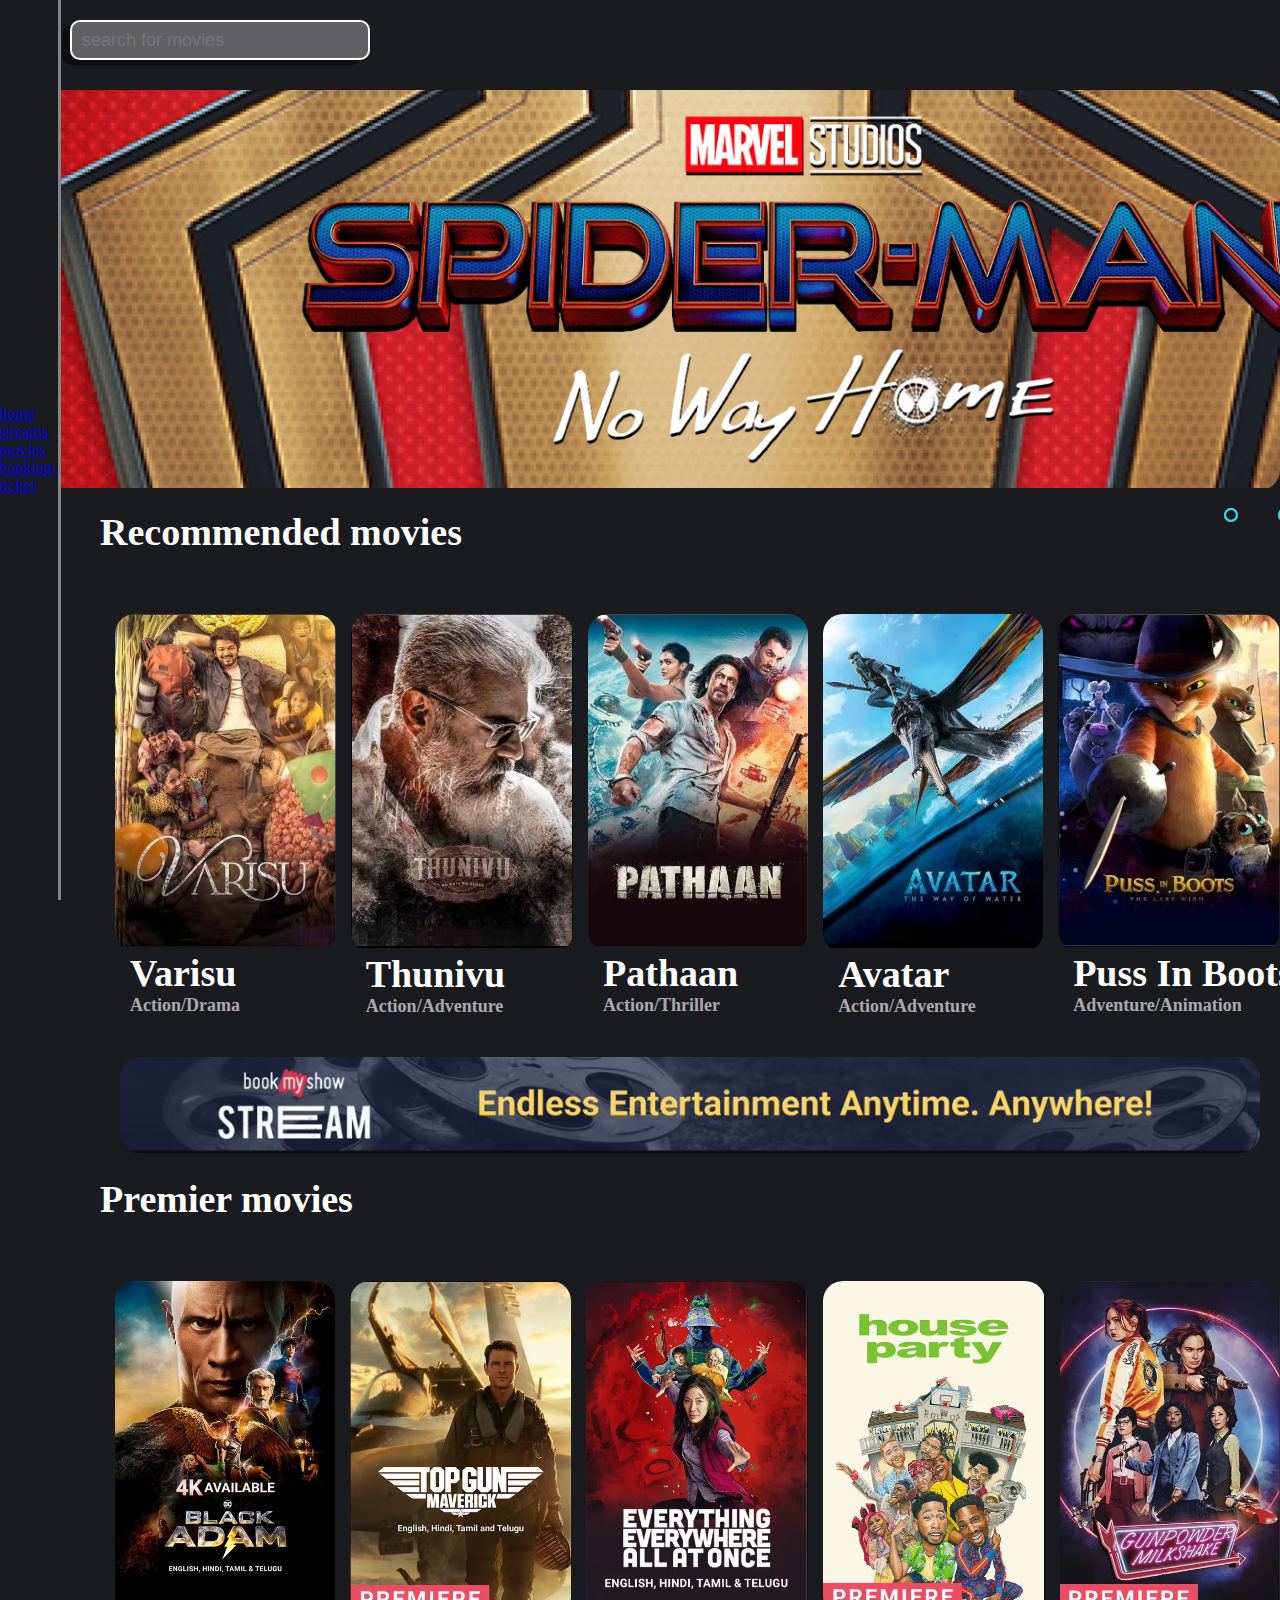
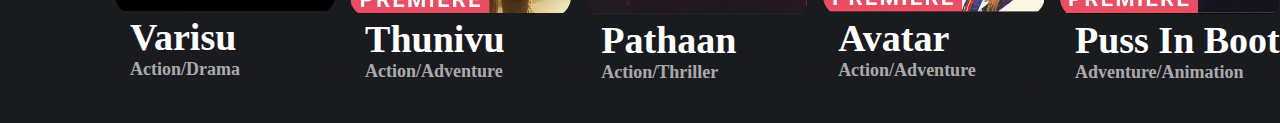
<file: book-slot/index.html>
<!DOCTYPE html>
<html lang="en">
<head>
  <meta charset="UTF-8">
  <meta http-equiv="X-UA-Compatible" content="IE=edge">
  <meta name="viewport" content="width=device-width, initial-scale=1.0">
  <title>Document</title>
  <link rel="stylesheet" href="index.css">
</head>
<body>
  <div class="home">
    <header>
      <nav>
          <ul>
              <li><a href="#">home</a></li>
              <li><a href="#">streams</a></li>
              <li><a href="#">movies</a></li>
              <li><a href="#">booking-ticket</a></li>
          </ul>
      </nav>
      <div class="searchbar">
        <input type="search" placeholder="search for movies">
      </div>
  </header>
    <div class="ad-con">
      <div class="s">
      <div class="slides">
        <!--radio buttons start-->
        <input type="radio" name="radio-btn" id="radio1">
        <input type="radio" name="radio-btn" id="radio2">
        <input type="radio" name="radio-btn" id="radio3">
        <input type="radio" name="radio-btn" id="radio4">
        <!--radio buttons end-->
        <!--slide images start-->
        <div class="slide first">
          <a href=""><img src="/book-slot/asserts/con1.png"width='100%' height="100%" alt=""></a>
        </div>
        <div class="slide">
          <a href=""><img src="/book-slot/asserts/con2.png"width='100%' height="100%" alt=""></a>
        </div>
        <div class="slide">
          <a href=""><img src="/book-slot/asserts/con3.png"width='100%' height="100%" alt=""></a>
        </div>
        <div class="slide">
          <a href=""><img src="/book-slot/asserts/con4.png"width='100%' height="100%" alt=""></a>
        </div>
        <!--automatic navigation start-->
        <div class="navigation-auto">
          <div class="auto-btn1"></div>
          <div class="auto-btn2"></div>
          <div class="auto-btn3"></div>
          <div class="auto-btn4"></div>
        </div>
    </div>
            <!--slide images end-->
        
        <!--manual navigation start-->
    <div class="navigation-manual"> 
      <label for="radio1" class="manual-btn"></label>
      <label for="radio2" class="manual-btn"></label>
      <label for="radio3" class="manual-btn"></label>
      <label for="radio4" class="manual-btn"></label>
    </div>
    <!--manual navigation end-->
  </div>
    </div>
  </div>
    <div class="recommended">
      <h3>Recommended movies</h3>
      <div class="movies">
        <a href="#"><div class="m1">
          <div class="h">
          <img src="/book-slot/asserts/movies/m1.png"width='100%' height="100%">
        </div>
          <h3>Varisu</h3>
          <h4>Action/Drama</h4>
        </div></a>
        <a href="#"><div class="m1">
          <div class="h">
          <img src="/book-slot/asserts/movies/m2.png"width='100%' height="100%">
        </div>
          <h3>Thunivu</h3>
          <h4>Action/Adventure</h4>
        </div></a>
        <a href="#"><div class="m1">
          <div class="h">
          <img src="/book-slot/asserts/movies/m3.png"width='100%' height="100%">
        </div>
          <h3>Pathaan</h3>
          <h4>Action/Thriller</h4>
        </div></a>
        <a href="#"><div class="m1">
          <div class="h">
          <img src="/book-slot/asserts/movies/m4.png"width='100%' height="100%">
        </div>
          <h3>Avatar</h3>
          <h4>Action/Adventure</h4>
        </div></a>
        <a href="#"><div class="m1">
          <div class="h">
          <img src="/book-slot/asserts/movies/m5.png"width='100%' height="100%">
        </div>
          <h3>Puss In Boots</h3>
          <h4>Adventure/Animation</h4>
        </div></a>
      </div>
      <div class="banner">
      <div class="show-con">
        <img src="/book-slot/asserts/banner.png"width='100%' height="100%">
      </div>
      </div>

      <div class="premier">
        <h3>Premier movies</h3>
        <div class="pmovies">
          <a href="#"><div class="p1">
            <div class="h">
            <img src="/book-slot/asserts/premier/p1.png " width='100%' height="100%">
          </div>
            <h3>Varisu</h3>
            <h4>Action/Drama</h4>
          </div></a>
          <a href="#"><div class="p1">
            <div class="h">
            <img src="/book-slot/asserts/premier/p2.png"width='100%' height="100%">
          </div>
            <h3>Thunivu</h3>
            <h4>Action/Adventure</h4>
          </div></a>
          <a href="#"><div class="p1">
            <div class="h">
            <img src="/book-slot/asserts/premier/p3.png"width='100%' height="100%">
          </div>
            <h3>Pathaan</h3>
            <h4>Action/Thriller</h4>
          </div></a>
          <a href="#"><div class="p1">
            <div class="h">
            <img src="/book-slot/asserts/premier/p4.png"width='100%' height="100%">
          </div>
            <h3>Avatar</h3>
            <h4>Action/Adventure</h4>
          </div></a>
          <a href="#"><div class="p1">
            <div class="h">
            <img src="/book-slot/asserts/premier/p5.png"width='100%' height="100%">
          </div>
            <h3>Puss In Boots</h3>
            <h4>Adventure/Animation</h4>
          </div></a>
        </div>
    </div>
  </div>
  

  <script type="text/javascript">
    var counter = 1;
    setInterval(function(){
      document.getElementById('radio' + counter).checked = true;
      counter++;
      if(counter > 4){
        counter = 1;
      }
    }, 5000);
    </script>
</body>
</html>
</file>
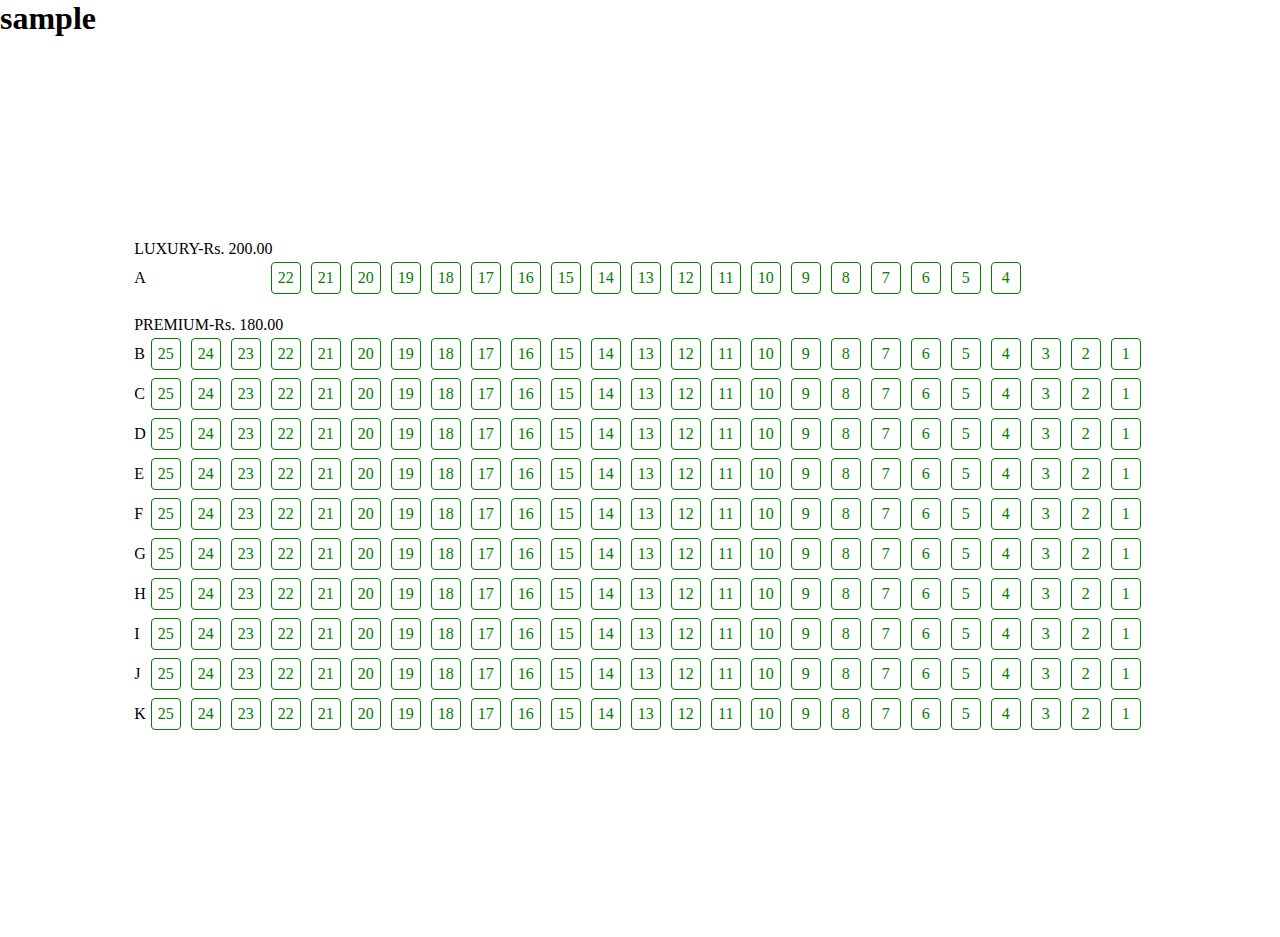
<file: book-slot/book.html>
<!DOCTYPE html>
<html lang="en">
<head>
    <meta charset="UTF-8">
    <meta http-equiv="X-UA-Compatible" content="IE=edge">
    <meta name="viewport" content="width=device-width, initial-scale=1.0">
    <title>Document</title>
    <link rel="stylesheet" href="book.css">
</head>
<body>
    <div class="Home">
        <header>
            <div class="name">
                <h1>sample</h1>
            </div>
        </header>
        <div class="seats">
            <div class="block">
                <table cellspacing="0" cellpadding="0">
                    <tbody>
                        <tr>
                            <td class="priceA1" colspan="2">
                                <div class="seatp">LUXURY-Rs. 200.00</div>
                            </td>
                        </tr>
                        <tr>
                            <td>
                                <div class="seatR-setrow1">A</div>
                            </td>
                            <td class="SeatRow1">
                                <div class="seatI">&nbsp;
                                    
                                </div>
                                <div class="seatI">
                                    &nbsp;
                                </div>
                                <div class="seatI">
                                    &nbsp;
                                </div>
                                <div class="seatI">
                                    <a href="#">22</a>
                                </div>
                                <div class="seatI">
                                    <a href="#">21</a>
                                </div>
                                <div class="seatI">
                                    <a href="#">20</a>
                                </div>
                                <div class="seatI">
                                    <a href="#">19</a>
                                </div>
                                <div class="seatI">
                                    <a href="#">18</a>
                                </div>
                                <div class="seatI">
                                    <a href="#">17</a>
                                </div>
                                <div class="seatI">
                                    <a href="#">16</a>
                                </div>
                                <div class="seatI">
                                    <a href="#">15</a>
                                </div>
                                <div class="seatI">
                                    <a href="#">14</a>
                                </div>
                                <div class="seatI">
                                    <a href="#">13</a>
                                </div>
                                <div class="seatI">
                                    <a href="#">12</a>
                                </div>
                                <div class="seatI">
                                    <a href="#">11</a>
                                </div>
                                <div class="seatI">
                                    <a href="#">10</a>
                                </div>
                                <div class="seatI">
                                    <a href="#">9</a>
                                </div>
                                <div class="seatI">
                                    <a href="#">8</a>
                                </div>
                                <div class="seatI">
                                    <a href="#">7</a>
                                </div>
                                <div class="seatI">
                                    <a href="#">6</a>
                                </div>
                                <div class="seatI">
                                    <a href="#">5</a>
                                </div>
                                <div class="seatI">
                                    <a href="#">4</a>
                                </div>
                                <div class="seatI">
                                    &nbsp;
                                </div>
                                <div class="seatI">
                                    &nbsp;
                                </div>
                                <div class="seatI">
                                    &nbsp;
                                </div>
                            </td>
                        <tr>
                            <td colspan="2">&nbsp;</td>
                        </tr>
                        <tr>
                            <td class="priceA1" colspan="2">
                                <div class="seatP">PREMIUM-Rs. 180.00</div>
                            </td>
                        </tr>
                        <tr>    
                            <td>
                                <div class="seatR-setrow1">B</div>
                            </td>
                            <td class="SeatRow1">
                                <div class="seatI">
                                    <a href="#">25</a>
                                </div>
                                <div class="seatI">
                                    <a href="#">24</a>
                                </div>
                                <div class="seatI">
                                    <a href="#">23</a>
                                </div>
                                <div class="seatI">
                                    <a href="#">22</a>
                                </div>
                                <div class="seatI">
                                    <a href="#">21</a>
                                </div>
                                <div class="seatI">
                                    <a href="#">20</a>
                                </div>
                                <div class="seatI">
                                    <a href="#">19</a>
                                </div>
                                <div class="seatI">
                                    <a href="#">18</a>
                                </div>
                                <div class="seatI">
                                    <a href="#">17</a>
                                </div>
                                <div class="seatI">
                                    <a href="#">16</a>
                                </div>
                                <div class="seatI">
                                    <a href="#">15</a>
                                </div>
                                <div class="seatI">
                                    <a href="#">14</a>
                                </div>
                                <div class="seatI">
                                    <a href="#">13</a>
                                </div>
                                <div class="seatI">
                                    <a href="#">12</a>
                                </div>
                                <div class="seatI">
                                    <a href="#">11</a>
                                </div>
                                <div class="seatI">
                                    <a href="#">10</a>
                                </div>
                                <div class="seatI">
                                    <a href="#">9</a>
                                </div>
                                <div class="seatI">
                                    <a href="#">8</a>
                                </div>
                                <div class="seatI">
                                    <a href="#">7</a>
                                </div>
                                <div class="seatI">
                                    <a href="#">6</a>
                                </div>
                                <div class="seatI">
                                    <a href="#">5</a>
                                </div>
                                <div class="seatI">
                                    <a href="#">4</a>
                                </div>
                                <div class="seatI">
                                    <a href="#">3</a>
                                </div>
                                <div class="seatI">
                                    <a href="#">2</a>
                                </div>
                                <div class="seatI">
                                    <a href="#">1</a>
                                </div>
                            </td>
                        </tr>
                        <tr>    <!--C-->
                            <td>
                                <div class="seatR-setrow1">C</div>
                            </td>
                            <td class="SeatRow1">
                                <div class="seatI">
                                    <a href="#">25</a>
                                </div>
                                <div class="seatI">
                                    <a href="#">24</a>
                                </div>
                                <div class="seatI">
                                    <a href="#">23</a>
                                </div>
                                <div class="seatI">
                                    <a href="#">22</a>
                                </div>
                                <div class="seatI">
                                    <a href="#">21</a>
                                </div>
                                <div class="seatI">
                                    <a href="#">20</a>
                                </div>
                                <div class="seatI">
                                    <a href="#">19</a>
                                </div>
                                <div class="seatI">
                                    <a href="#">18</a>
                                </div>
                                <div class="seatI">
                                    <a href="#">17</a>
                                </div>
                                <div class="seatI">
                                    <a href="#">16</a>
                                </div>
                                <div class="seatI">
                                    <a href="#">15</a>
                                </div>
                                <div class="seatI">
                                    <a href="#">14</a>
                                </div>
                                <div class="seatI">
                                    <a href="#">13</a>
                                </div>
                                <div class="seatI">
                                    <a href="#">12</a>
                                </div>
                                <div class="seatI">
                                    <a href="#">11</a>
                                </div>
                                <div class="seatI">
                                    <a href="#">10</a>
                                </div>
                                <div class="seatI">
                                    <a href="#">9</a>
                                </div>
                                <div class="seatI">
                                    <a href="#">8</a>
                                </div>
                                <div class="seatI">
                                    <a href="#">7</a>
                                </div>
                                <div class="seatI">
                                    <a href="#">6</a>
                                </div>
                                <div class="seatI">
                                    <a href="#">5</a>
                                </div>
                                <div class="seatI">
                                    <a href="#">4</a>
                                </div>
                                <div class="seatI">
                                    <a href="#">3</a>
                                </div>
                                <div class="seatI">
                                    <a href="#">2</a>
                                </div>
                                <div class="seatI">
                                    <a href="#">1</a>
                                </div>
                            </td>
                        <tr>    <!--D-->
                            <td>
                                <div class="seatR-setrow1">D</div>
                            </td>
                            <td class="SeatRow1">
                                <div class="seatI">
                                    <a href="#">25</a>
                                </div>
                                <div class="seatI">
                                    <a href="#">24</a>
                                </div>
                                <div class="seatI">
                                    <a href="#">23</a>
                                </div>
                                <div class="seatI">
                                    <a href="#">22</a>
                                </div>
                                <div class="seatI">
                                    <a href="#">21</a>
                                </div>
                                <div class="seatI">
                                    <a href="#">20</a>
                                </div>
                                <div class="seatI">
                                    <a href="#">19</a>
                                </div>
                                <div class="seatI">
                                    <a href="#">18</a>
                                </div>
                                <div class="seatI">
                                    <a href="#">17</a>
                                </div>
                                <div class="seatI">
                                    <a href="#">16</a>
                                </div>
                                <div class="seatI">
                                    <a href="#">15</a>
                                </div>
                                <div class="seatI">
                                    <a href="#">14</a>
                                </div>
                                <div class="seatI">
                                    <a href="#">13</a>
                                </div>
                                <div class="seatI">
                                    <a href="#">12</a>
                                </div>
                                <div class="seatI">
                                    <a href="#">11</a>
                                </div>
                                <div class="seatI">
                                    <a href="#">10</a>
                                </div>
                                <div class="seatI">
                                    <a href="#">9</a>
                                </div>
                                <div class="seatI">
                                    <a href="#">8</a>
                                </div>
                                <div class="seatI">
                                    <a href="#">7</a>
                                </div>
                                <div class="seatI">
                                    <a href="#">6</a>
                                </div>
                                <div class="seatI">
                                    <a href="#">5</a>
                                </div>
                                <div class="seatI">
                                    <a href="#">4</a>
                                </div>
                                <div class="seatI">
                                    <a href="#">3</a>
                                </div>
                                <div class="seatI">
                                    <a href="#">2</a>
                                </div>
                                <div class="seatI">
                                    <a href="#">1</a>
                                </div>
                            </td>
                        <tr>    <!--E-->
                            <td>
                                <div class="seatR-setrow1">E</div>
                            </td>
                            <td class="SeatRow1">
                                <div class="seatI">
                                    <a href="#">25</a>
                                </div>
                                <div class="seatI">
                                    <a href="#">24</a>
                                </div>
                                <div class="seatI">
                                    <a href="#">23</a>
                                </div>
                                <div class="seatI">
                                    <a href="#">22</a>
                                </div>
                                <div class="seatI">
                                    <a href="#">21</a>
                                </div>
                                <div class="seatI">
                                    <a href="#">20</a>
                                </div>
                                <div class="seatI">
                                    <a href="#">19</a>
                                </div>
                                <div class="seatI">
                                    <a href="#">18</a>
                                </div>
                                <div class="seatI">
                                    <a href="#">17</a>
                                </div>
                                <div class="seatI">
                                    <a href="#">16</a>
                                </div>
                                <div class="seatI">
                                    <a href="#">15</a>
                                </div>
                                <div class="seatI">
                                    <a href="#">14</a>
                                </div>
                                <div class="seatI">
                                    <a href="#">13</a>
                                </div>
                                <div class="seatI">
                                    <a href="#">12</a>
                                </div>
                                <div class="seatI">
                                    <a href="#">11</a>
                                </div>
                                <div class="seatI">
                                    <a href="#">10</a>
                                </div>
                                <div class="seatI">
                                    <a href="#">9</a>
                                </div>
                                <div class="seatI">
                                    <a href="#">8</a>
                                </div>
                                <div class="seatI">
                                    <a href="#">7</a>
                                </div>
                                <div class="seatI">
                                    <a href="#">6</a>
                                </div>
                                <div class="seatI">
                                    <a href="#">5</a>
                                </div>
                                <div class="seatI">
                                    <a href="#">4</a>
                                </div>
                                <div class="seatI">
                                    <a href="#">3</a>
                                </div>
                                <div class="seatI">
                                    <a href="#">2</a>
                                </div>
                                <div class="seatI">
                                    <a href="#">1</a>
                                </div>
                            </td>
                        <tr>    <!--F-->
                            <td>
                                <div class="seatR-setrow1">F</div>
                            </td>
                            <td class="SeatRow1">
                                <div class="seatI">
                                    <a href="#">25</a>
                                </div>
                                <div class="seatI">
                                    <a href="#">24</a>
                                </div>
                                <div class="seatI">
                                    <a href="#">23</a>
                                </div>
                                <div class="seatI">
                                    <a href="#">22</a>
                                </div>
                                <div class="seatI">
                                    <a href="#">21</a>
                                </div>
                                <div class="seatI">
                                    <a href="#">20</a>
                                </div>
                                <div class="seatI">
                                    <a href="#">19</a>
                                </div>
                                <div class="seatI">
                                    <a href="#">18</a>
                                </div>
                                <div class="seatI">
                                    <a href="#">17</a>
                                </div>
                                <div class="seatI">
                                    <a href="#">16</a>
                                </div>
                                <div class="seatI">
                                    <a href="#">15</a>
                                </div>
                                <div class="seatI">
                                    <a href="#">14</a>
                                </div>
                                <div class="seatI">
                                    <a href="#">13</a>
                                </div>
                                <div class="seatI">
                                    <a href="#">12</a>
                                </div>
                                <div class="seatI">
                                    <a href="#">11</a>
                                </div>
                                <div class="seatI">
                                    <a href="#">10</a>
                                </div>
                                <div class="seatI">
                                    <a href="#">9</a>
                                </div>
                                <div class="seatI">
                                    <a href="#">8</a>
                                </div>
                                <div class="seatI">
                                    <a href="#">7</a>
                                </div>
                                <div class="seatI">
                                    <a href="#">6</a>
                                </div>
                                <div class="seatI">
                                    <a href="#">5</a>
                                </div>
                                <div class="seatI">
                                    <a href="#">4</a>
                                </div>
                                <div class="seatI">
                                    <a href="#">3</a>
                                </div>
                                <div class="seatI">
                                    <a href="#">2</a>
                                </div>
                                <div class="seatI">
                                    <a href="#">1</a>
                                </div>
                            </td>
                        <tr>    <!--G-->
                            <td>
                                <div class="seatR-setrow1">G</div>
                            </td>
                            <td class="SeatRow1">
                                <div class="seatI">
                                    <a href="#">25</a>
                                </div>
                                <div class="seatI">
                                    <a href="#">24</a>
                                </div>
                                <div class="seatI">
                                    <a href="#">23</a>
                                </div>
                                <div class="seatI">
                                    <a href="#">22</a>
                                </div>
                                <div class="seatI">
                                    <a href="#">21</a>
                                </div>
                                <div class="seatI">
                                    <a href="#">20</a>
                                </div>
                                <div class="seatI">
                                    <a href="#">19</a>
                                </div>
                                <div class="seatI">
                                    <a href="#">18</a>
                                </div>
                                <div class="seatI">
                                    <a href="#">17</a>
                                </div>
                                <div class="seatI">
                                    <a href="#">16</a>
                                </div>
                                <div class="seatI">
                                    <a href="#">15</a>
                                </div>
                                <div class="seatI">
                                    <a href="#">14</a>
                                </div>
                                <div class="seatI">
                                    <a href="#">13</a>
                                </div>
                                <div class="seatI">
                                    <a href="#">12</a>
                                </div>
                                <div class="seatI">
                                    <a href="#">11</a>
                                </div>
                                <div class="seatI">
                                    <a href="#">10</a>
                                </div>
                                <div class="seatI">
                                    <a href="#">9</a>
                                </div>
                                <div class="seatI">
                                    <a href="#">8</a>
                                </div>
                                <div class="seatI">
                                    <a href="#">7</a>
                                </div>
                                <div class="seatI">
                                    <a href="#">6</a>
                                </div>
                                <div class="seatI">
                                    <a href="#">5</a>
                                </div>
                                <div class="seatI">
                                    <a href="#">4</a>
                                </div>
                                <div class="seatI">
                                    <a href="#">3</a>
                                </div>
                                <div class="seatI">
                                    <a href="#">2</a>
                                </div>
                                <div class="seatI">
                                    <a href="#">1</a>
                                </div>
                            </td>
                        <tr>    <!--H-->
                            <td>
                                <div class="seatR-setrow1">H</div>
                            </td>
                            <td class="SeatRow1">
                                <div class="seatI">
                                    <a href="#">25</a>
                                </div>
                                <div class="seatI">
                                    <a href="#">24</a>
                                </div>
                                <div class="seatI">
                                    <a href="#">23</a>
                                </div>
                                <div class="seatI">
                                    <a href="#">22</a>
                                </div>
                                <div class="seatI">
                                    <a href="#">21</a>
                                </div>
                                <div class="seatI">
                                    <a href="#">20</a>
                                </div>
                                <div class="seatI">
                                    <a href="#">19</a>
                                </div>
                                <div class="seatI">
                                    <a href="#">18</a>
                                </div>
                                <div class="seatI">
                                    <a href="#">17</a>
                                </div>
                                <div class="seatI">
                                    <a href="#">16</a>
                                </div>
                                <div class="seatI">
                                    <a href="#">15</a>
                                </div>
                                <div class="seatI">
                                    <a href="#">14</a>
                                </div>
                                <div class="seatI">
                                    <a href="#">13</a>
                                </div>
                                <div class="seatI">
                                    <a href="#">12</a>
                                </div>
                                <div class="seatI">
                                    <a href="#">11</a>
                                </div>
                                <div class="seatI">
                                    <a href="#">10</a>
                                </div>
                                <div class="seatI">
                                    <a href="#">9</a>
                                </div>
                                <div class="seatI">
                                    <a href="#">8</a>
                                </div>
                                <div class="seatI">
                                    <a href="#">7</a>
                                </div>
                                <div class="seatI">
                                    <a href="#">6</a>
                                </div>
                                <div class="seatI">
                                    <a href="#">5</a>
                                </div>
                                <div class="seatI">
                                    <a href="#">4</a>
                                </div>
                                <div class="seatI">
                                    <a href="#">3</a>
                                </div>
                                <div class="seatI">
                                    <a href="#">2</a>
                                </div>
                                <div class="seatI">
                                    <a href="#">1</a>
                                </div>
                            </td>
                        <tr>    <!--I-->
                            <td>
                                <div class="seatR-setrow1">I</div>
                            </td>
                            <td class="SeatRow1">
                                <div class="seatI">
                                    <a href="#">25</a>
                                </div>
                                <div class="seatI">
                                    <a href="#">24</a>
                                </div>
                                <div class="seatI">
                                    <a href="#">23</a>
                                </div>
                                <div class="seatI">
                                    <a href="#">22</a>
                                </div>
                                <div class="seatI">
                                    <a href="#">21</a>
                                </div>
                                <div class="seatI">
                                    <a href="#">20</a>
                                </div>
                                <div class="seatI">
                                    <a href="#">19</a>
                                </div>
                                <div class="seatI">
                                    <a href="#">18</a>
                                </div>
                                <div class="seatI">
                                    <a href="#">17</a>
                                </div>
                                <div class="seatI">
                                    <a href="#">16</a>
                                </div>
                                <div class="seatI">
                                    <a href="#">15</a>
                                </div>
                                <div class="seatI">
                                    <a href="#">14</a>
                                </div>
                                <div class="seatI">
                                    <a href="#">13</a>
                                </div>
                                <div class="seatI">
                                    <a href="#">12</a>
                                </div>
                                <div class="seatI">
                                    <a href="#">11</a>
                                </div>
                                <div class="seatI">
                                    <a href="#">10</a>
                                </div>
                                <div class="seatI">
                                    <a href="#">9</a>
                                </div>
                                <div class="seatI">
                                    <a href="#">8</a>
                                </div>
                                <div class="seatI">
                                    <a href="#">7</a>
                                </div>
                                <div class="seatI">
                                    <a href="#">6</a>
                                </div>
                                <div class="seatI">
                                    <a href="#">5</a>
                                </div>
                                <div class="seatI">
                                    <a href="#">4</a>
                                </div>
                                <div class="seatI">
                                    <a href="#">3</a>
                                </div>
                                <div class="seatI">
                                    <a href="#">2</a>
                                </div>
                                <div class="seatI">
                                    <a href="#">1</a>
                                </div>
                            </td>
                        <tr>    <!--J-->
                            <td>
                                <div class="seatR-setrow1">J</div>
                            </td>
                            <td class="SeatRow1">
                                <div class="seatI">
                                    <a href="#">25</a>
                                </div>
                                <div class="seatI">
                                    <a href="#">24</a>
                                </div>
                                <div class="seatI">
                                    <a href="#">23</a>
                                </div>
                                <div class="seatI">
                                    <a href="#">22</a>
                                </div>
                                <div class="seatI">
                                    <a href="#">21</a>
                                </div>
                                <div class="seatI">
                                    <a href="#">20</a>
                                </div>
                                <div class="seatI">
                                    <a href="#">19</a>
                                </div>
                                <div class="seatI">
                                    <a href="#">18</a>
                                </div>
                                <div class="seatI">
                                    <a href="#">17</a>
                                </div>
                                <div class="seatI">
                                    <a href="#">16</a>
                                </div>
                                <div class="seatI">
                                    <a href="#">15</a>
                                </div>
                                <div class="seatI">
                                    <a href="#">14</a>
                                </div>
                                <div class="seatI">
                                    <a href="#">13</a>
                                </div>
                                <div class="seatI">
                                    <a href="#">12</a>
                                </div>
                                <div class="seatI">
                                    <a href="#">11</a>
                                </div>
                                <div class="seatI">
                                    <a href="#">10</a>
                                </div>
                                <div class="seatI">
                                    <a href="#">9</a>
                                </div>
                                <div class="seatI">
                                    <a href="#">8</a>
                                </div>
                                <div class="seatI">
                                    <a href="#">7</a>
                                </div>
                                <div class="seatI">
                                    <a href="#">6</a>
                                </div>
                                <div class="seatI">
                                    <a href="#">5</a>
                                </div>
                                <div class="seatI">
                                    <a href="#">4</a>
                                </div>
                                <div class="seatI">
                                    <a href="#">3</a>
                                </div>
                                <div class="seatI">
                                    <a href="#">2</a>
                                </div>
                                <div class="seatI">
                                    <a href="#">1</a>
                                </div>
                            </td>
                        <tr>    <!--K-->
                            <td>
                                <div class="seatR-setrow1">K</div>
                            </td>
                            <td class="SeatRow1">
                                <div class="seatI">
                                    <a href="#">25</a>
                                </div>
                                <div class="seatI">
                                    <a href="#">24</a>
                                </div>
                                <div class="seatI">
                                    <a href="#">23</a>
                                </div>
                                <div class="seatI">
                                    <a href="#">22</a>
                                </div>
                                <div class="seatI">
                                    <a href="#">21</a>
                                </div>
                                <div class="seatI">
                                    <a href="#">20</a>
                                </div>
                                <div class="seatI">
                                    <a href="#">19</a>
                                </div>
                                <div class="seatI">
                                    <a href="#">18</a>
                                </div>
                                <div class="seatI">
                                    <a href="#">17</a>
                                </div>
                                <div class="seatI">
                                    <a href="#">16</a>
                                </div>
                                <div class="seatI">
                                    <a href="#">15</a>
                                </div>
                                <div class="seatI">
                                    <a href="#">14</a>
                                </div>
                                <div class="seatI">
                                    <a href="#">13</a>
                                </div>
                                <div class="seatI">
                                    <a href="#">12</a>
                                </div>
                                <div class="seatI">
                                    <a href="#">11</a>
                                </div>
                                <div class="seatI">
                                    <a href="#">10</a>
                                </div>
                                <div class="seatI">
                                    <a href="#">9</a>
                                </div>
                                <div class="seatI">
                                    <a href="#">8</a>
                                </div>
                                <div class="seatI">
                                    <a href="#">7</a>
                                </div>
                                <div class="seatI">
                                    <a href="#">6</a>
                                </div>
                                <div class="seatI">
                                    <a href="#">5</a>
                                </div>
                                <div class="seatI">
                                    <a href="#">4</a>
                                </div>
                                <div class="seatI">
                                    <a href="#">3</a>
                                </div>
                                <div class="seatI">
                                    <a href="#">2</a>
                                </div>
                                <div class="seatI">
                                    <a href="#">1</a>
                                </div>
                            </td>
                    </tbody>
                </table>
                
            </div>
        </div>
    </div>
    
</body>
</html>
</file>
<file: book-slot/index.css>
*{
  margin: 0;
  padding: 0;
}
body{
  background-color: #1A1B1F;
}
.home{
  height: 100%;
  background-color: #1A1B1F;

}
.searchbar{
  display: flex;
  padding: 20px 70px;
}
.searchbar input{
    width: 300px;
    height: 40px;
    padding: 0 10px;
    list-style: none;
    text-decoration: none;
    border: 2px solid white;
    border-radius: 10px;
    color: white;
    font-size: 18px;
    background-color: rgba(168, 168, 168, 0.5);
    box-shadow: -8px 5px 0 0 rgba(0, 0, 0, 0.45);
}
header{
  position: absolute;
}
nav{
  display: flex;
  width: 58px;
  height: 100vh;
  position: fixed;
  flex-direction: column;
  border-right: 3px solid rgba(255, 255, 255, 0.466);
  background-color:#1A1B1F;
  justify-content: center;
  padding: 0;
}
.s{
  width: 1500px;
  display: flex;
  align-items: center;
  overflow: hidden;
  border-radius: 20px;
  margin-top: 90px;
}
.ad-con{
  display: flex;
  align-items: center;
  justify-content: center;
}
.slides{
  width: 500%;
  height: 400px;
  display: flex;
  align-items: center;
}
.slides input{
  display: none;
}

.slide{
  width: 1500px;
  transition: 2s;
}

.slide img{
  width: 1500px;
  height: 400px;
}
.navigation-manual{
  position: absolute;
  width: 1400px;
  display: flex;
  justify-content: end;
  margin-top: 450px;
}

.manual-btn{
  border: 2px solid #40D3DC;
  padding: 5px;
  border-radius: 10px;
  cursor: pointer;
  transition: 1s;
}

.manual-btn:not(:last-child){
  margin-right: 40px;
}

.manual-btn:hover{
  background: #40D3DC;
}

#radio1:checked ~ .first{
  margin-left: 0;
}

#radio2:checked ~ .first{
  margin-left: -25%;
}

#radio3:checked ~ .first{
  margin-left: -50%;
}

#radio4:checked ~ .first{
  margin-left: -75%;
}

/*css for automatic navigation*/

.navigation-auto{
  position: absolute;
  display: flex;
  width: 1400px;
  justify-content: end;
  margin-top: 450px;
}

.navigation-auto div{
  border: 2px solid #40D3DC;
  padding: 5px;
  border-radius: 10px;
  transition: 1s;
}

.navigation-auto div:not(:last-child){
  margin-right: 40px;
}

#radio1:checked ~ .navigation-auto .auto-btn1{
  background: #40D3DC;
}

#radio2:checked ~ .navigation-auto .auto-btn2{
  background: #40D3DC;
}

#radio3:checked ~ .navigation-auto .auto-btn3{
  background: #40D3DC;
}

#radio4:checked ~ .navigation-auto .auto-btn4{
  background: #40D3DC;
}
.recommended{
  height: 500px;
  margin-left: 100px;
}
.recommended h3{
  width: 100%;
  color: white;
  font-size: 38px;
  padding: 20px 0;
}
.movies{
  display: flex;
  padding: 40px 0px;
  justify-content: space-evenly;
  
}
.m1{
  margin-left: 15px;
  border-radius: 10px;
  overflow: hidden;
  transform: all 1s ease-in-out ;
}
.m1:hover{
  transform: scale(1.05);
  box-shadow: 4px 2px 10px 2px rgba(137, 154, 247, 0.2);
  border: 1px solid #d9e3fa;
}
.movies a{
  text-decoration: none;
}
.m1 img{
  overflow: hidden;
}
.h{
  border-radius: 20px;
  overflow: hidden;
}
.m1 h3{
  color: white;
  padding: 0 15px;
  text-decoration: none;
}
.m1 h4{
  font-size: 18px;
  padding: 0 15px;
  color: rgba(255, 255, 255, 0.644);
}
.banner{
  width: 100%;
}
.show-con{
  justify-content: center;
  padding: 0 20px;
}
.show-con img{
  border-radius: 20px;
}

.premier h3{
  color: white;
  font-size: 38px;
  width: 100%;
  padding: 20px 0;
}
.pmovies a{
  text-decoration: none;
}
.pmovies{
  display: flex;
  padding: 40px 0px;
  justify-content: space-evenly;
}
.p1{
  margin-left: 15px;
  border-radius: 10px;
  overflow: hidden;
  transform: all 1s ease-in-out;
  background-color: #1A1B1F;
}
.p1:hover{
  transform: scale(1.05);
  box-shadow: 4px 2px 10px 2px rgba(137, 154, 247, 0.2);
  border: 1px solid #d9e3fa;
}
.p1 img{
  overflow: hidden;
}
.h{
  border-radius: 20px;
  overflow: hidden;
}
.p1 h3{
  color: white;
  padding: 0 15px;
}
.p1 h4{
  font-size: 18px;
  padding: 0 15px;
  color: rgba(255, 255, 255, 0.644);
}
</file>
<file: book-slot/book.css>
*{
    padding: 0;
    margin: 0;
}
.Home{
    width: 100%;
    height: 100vh;
}
.seats{
    height: 100vh;
    display: flex;
    justify-content: center;
    align-items: center;
    align-content: center;
}
.block{
    display: flex;
    justify-content: center;
} 
.seatI{
    width: 30px;
    height: 30px;
    text-align: center;
    display: flex;
    align-items: center;
    justify-content: center;
    margin: 5px;

}
.seatI a{
    width: 30px;
    height: 30px;
    text-align: center;
    display: flex;
    justify-content: center;
    align-items: center;
    text-decoration: none;
    border-radius: 4px;
    border: 1px solid green;
    color: green;
}

.SeatRow1{
    display: flex;
    flex-direction: row;
}

.seatI a:hover{
    background-color: green;
    color: white;
}
</file>
